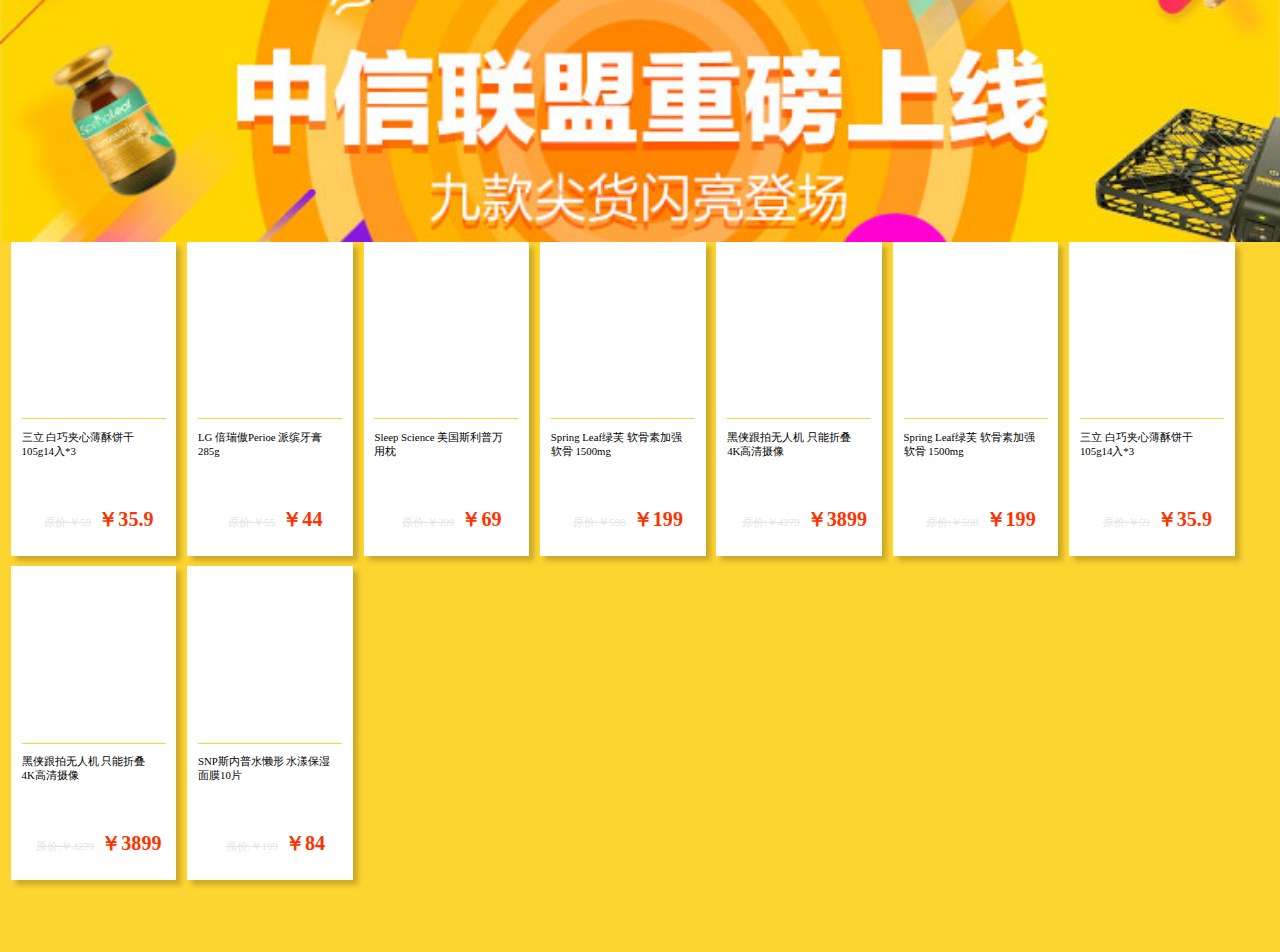
<file: 02activity-example/02/index.html>
<!DOCTYPE html>
<html lang="en">
<head>
	<meta charset="utf-8">
	<title></title>
	<meta http-equiv="Content-Type" content="text/html; charset=utf-8">
	<meta http-equiv="X-UA-Compatible" content="IE=Edge,chrome=1"/>
	<link rel="stylesheet" type="text/css" href="css/reset.css">
	<link rel="stylesheet" type="text/css" href="css/index.css">
</head>
<body>
		<!-- 头部header开始 -->
		<header class="banner"></header>
		<!-- 头部header结束 -->
		<!-- 中间产品列表开始 -->
		<div class="wrap">
		      <section>
		      	    <ul class="ul-list">
			 		  <li>
			 		  	   <div><a href="javascript:;"><img src="img/03.png"></a></div>
			 		  	   <div><p class="yellow-line"></p></div>
			 		  	   <div><p>三立 白巧夹心薄酥饼干105g14入*3</p></div>
			 		  	   <div><span class="original-price">原价:￥59</span><span class="price">￥35.9</span></div>
			 		  </li>
			 		  <li>
			 		  	  <div><a href="javascript:;"><img src="img/04.png"></a></div>
			 		  	   <div><p class="yellow-line"></p></div>
			 		  	   <div><p>LG 倍瑞傲Perioe 派缤牙膏 285g</p></div>
			 		  	   <div><span class="original-price">原价:￥55</span><span class="price">￥44</span></div>
			 		  </li>
			 		  <li>
			 		  	 <div><a href="javascript:;"><img src="img/05.png"></a></div>
			 		  	   <div><p class="yellow-line"></p></div>
			 		  	   <div><p>Sleep Science 美国斯利普万用枕</p></div>
			 		  	   <div><span class="original-price">原价:￥399</span><span class="price">￥69</span></div>
			 		  </li>
			 		  <li>
			 		  	 <div><a href="javascript:;"><img src="img/06.png"></a></div>
			 		  	   <div><p class="yellow-line"></p></div>
			 		  	   <div><p>Spring Leaf绿芙 软骨素加强软骨 1500mg</p></div>
			 		  	   <div><span class="original-price">原价:￥598</span><span class="price">￥199</span></div>
			 		  </li>
			 		  <li>
			 		  	 <div><a href="javascript:;"><img src="img/07.png"></a></div>
			 		  	   <div><p class="yellow-line"></p></div>
			 		  	   <div><p>黑侠跟拍无人机 只能折叠 4K高清摄像</p></div>
			 		  	   <div><span class="original-price">原价:￥4279</span><span class="price">￥3899</span></div>
			 		  </li>
			 		  <li>
			 		  	 <div><a href="javascript:;"><img src="img/08.png"></a></div>
			 		  	   <div><p class="yellow-line"></p></div>
			 		  	   <div><p>Spring Leaf绿芙 软骨素加强软骨 1500mg</p></div>
			 		  	   <div><span class="original-price">原价:￥598</span><span class="price">￥199</span></div>
			 		  </li>
			 		  <li>
			 		  	 <div><a href="javascript:;"><img src="img/09.png"></a></div>
			 		  	   <div><p class="yellow-line"></p></div>
			 		  	   <div><p>三立 白巧夹心薄酥饼干105g14入*3</p></div>
			 		  	   <div><span class="original-price">原价:￥59</span><span class="price">￥35.9</span></div>
			 		  </li>
			 		  <li>
			 		  	 <div><a href="javascript:;"><img src="img/10.png"></a></div>
			 		  	   <div><p class="yellow-line"></p></div>
			 		  	   <div><p>黑侠跟拍无人机 只能折叠 4K高清摄像</p></div> 
			 		  	   <div><span class="original-price">原价:￥4279</span><span class="price">￥3899</span></div>
			 		  </li>
			 		  <li>
			 		  	 <div><a href="javascript:;"><img src="img/11.png"></a></div>
			 		  	   <div><p class="yellow-line"></p></div>
			 		  	   <div><p>SNP斯内普水懒形 水漾保湿面膜10片</p></div>
			 		  	   <div><span class="original-price">原价:￥199</span><span class="price">￥84</span></div>
			 		  </li>
			 	    </ul>
		      </section>
			 	
		</div>
		<!-- 中间产品列表结束 -->
		<script type="text/javascript" src="js/jquery.js"></script>
		<script type="text/javascript" src="js/hotcss.js"></script>
</body>
</html>
</file>
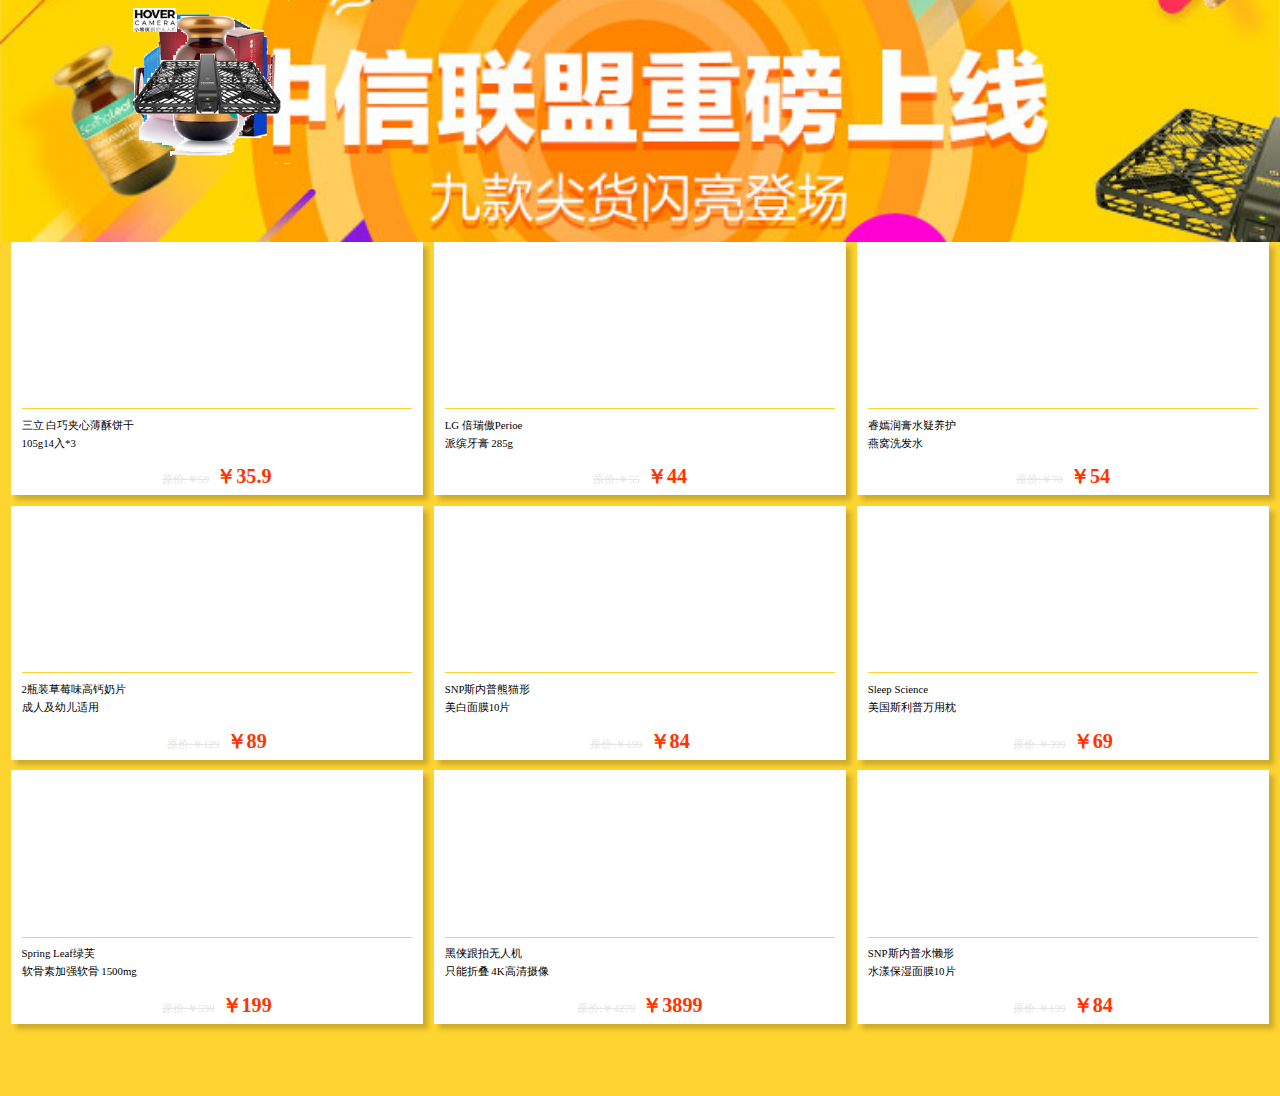
<file: 02activity-example/00/中信联盟重磅上线/index.html>
<!DOCTYPE html>
<html lang="en">
<head>
	<meta charset="utf-8">
	<title></title>
	<link rel="stylesheet" type="text/css" href="css/reset.css">
	<link rel="stylesheet" type="text/css" href="css/index.css">
</head>
<body>
		<!-- 头部header开始 -->
		<header class="banner"></header>
		<!-- 头部header结束 -->
		<!-- 中间产品列表开始 -->
		<div class="wrap">
			 	<ul class="ul-list">
			 		  <li>
			 		  	   <div><a href="javascript:;"><img src="img/03.png"></a></div>
			 		  	   <div><p class="yellow-line"></p></div>
			 		  	   <div><p>三立 白巧夹心薄酥饼干</p></div>
			 		  	   <div><p>105g14入*3</p></div>
			 		  	   <div><span class="original-price">原价:￥59</span><span class="price">￥35.9</span></div>
			 		  </li>
			 		  <li>
			 		  	  <div><a href="javascript:;"><img src="img/04.png"></a></div>
			 		  	   <div><p class="yellow-line"></p></div>
			 		  	   <div><p>LG 倍瑞傲Perioe</p></div>
			 		  	   <div><p>派缤牙膏 285g</p></div>
			 		  	   <div><span class="original-price">原价:￥55</span><span class="price">￥44</span></div>
			 		  </li>
			 		  <li>
			 		  	 <div><a href="javascript:;"><img src="img/05.png"></a></div>
			 		  	   <div><p class="yellow-line"></p></div>
			 		  	   <div><p>睿嫣润膏水疑养护</p></div>
			 		  	   <div><p>燕窝洗发水</p></div>
			 		  	   <div><span class="original-price">原价:￥70</span><span class="price">￥54</span></div>
			 		  </li>
			 	</ul>
			 	<ul class="ul-list">
			 		  <li>
			 		  	   <div><a href="javascript:;"><img src="img/06.png"></a></div>
			 		  	   <div><p class="yellow-line"></p></div>
			 		  	   <div><p>2瓶装草莓味高钙奶片</p></div>
			 		  	   <div><p>成人及幼儿适用</p></div>
			 		  	   <div><span class="original-price">原价:￥129</span><span class="price">￥89</span></div>
			 		  </li>
			 		  <li>
			 		  	  <div><a href="javascript:;"><img src="img/07.png"></a></div>
			 		  	   <div><p class="yellow-line"></p></div>
			 		  	   <div><p>SNP斯内普熊猫形</p></div>
			 		  	   <div><p>美白面膜10片</p></div>
			 		  	   <div><span class="original-price">原价:￥199</span><span class="price">￥84</span></div>
			 		  </li>
			 		  <li>
			 		  	  <div><a href="javascript:;"><img src="img/08.png"></a></div>
			 		  	   <div><p class="yellow-line"></p></div>
			 		  	   <div><p>Sleep Science</p></div>
			 		  	   <div><p>美国斯利普万用枕</p></div>
			 		  	   <div><span class="original-price">原价:￥399</span><span class="price">￥69</span></div>
			 		  </li>
			 	</ul>
			 	<ul class="ul-list">
			 		  <li>
			 		  	  <div><a href="javascript:;"><img src="img/09.png"></a></div>
			 		  	   <div><p class="yellow-line"></p></div>
			 		  	   <div><p>Spring Leaf绿芙</p></div>
			 		  	   <div><p>软骨素加强软骨 1500mg</p></div>
			 		  	   <div><span class="original-price">原价:￥598</span><span class="price">￥199</span></div>
			 		  </li>
			 		  <li>
			 		  	   <div><a href="javascript:;"><img src="img/10.png"></a></div>
			 		  	   <div><p class="yellow-line"></p></div>
			 		  	   <div><p>黑侠跟拍无人机</p></div>
			 		  	   <div><p>只能折叠 4K高清摄像</p></div>
			 		  	   <div><span class="original-price">原价:￥4279</span><span class="price">￥3899</span></div>
			 		  </li>
			 		  <li>
			 		  	  <div><a href="javascript:;"><img src="img/11.png"></a></div>
			 		  	   <div><p class="yellow-line"></p></div>
			 		  	   <div><p>SNP斯内普水懒形</p></div>
			 		  	   <div><p>水漾保湿面膜10片</p></div>
			 		  	   <div><span class="original-price">原价:￥199</span><span class="price">￥84</span></div>
			 		  </li>
			 	</ul>
		</div>
		<!-- 中间产品列表结束 -->

		<script type="text/javascript" src="js/Mobile_adaptation.js"></script>
</body>
</html>
</file>
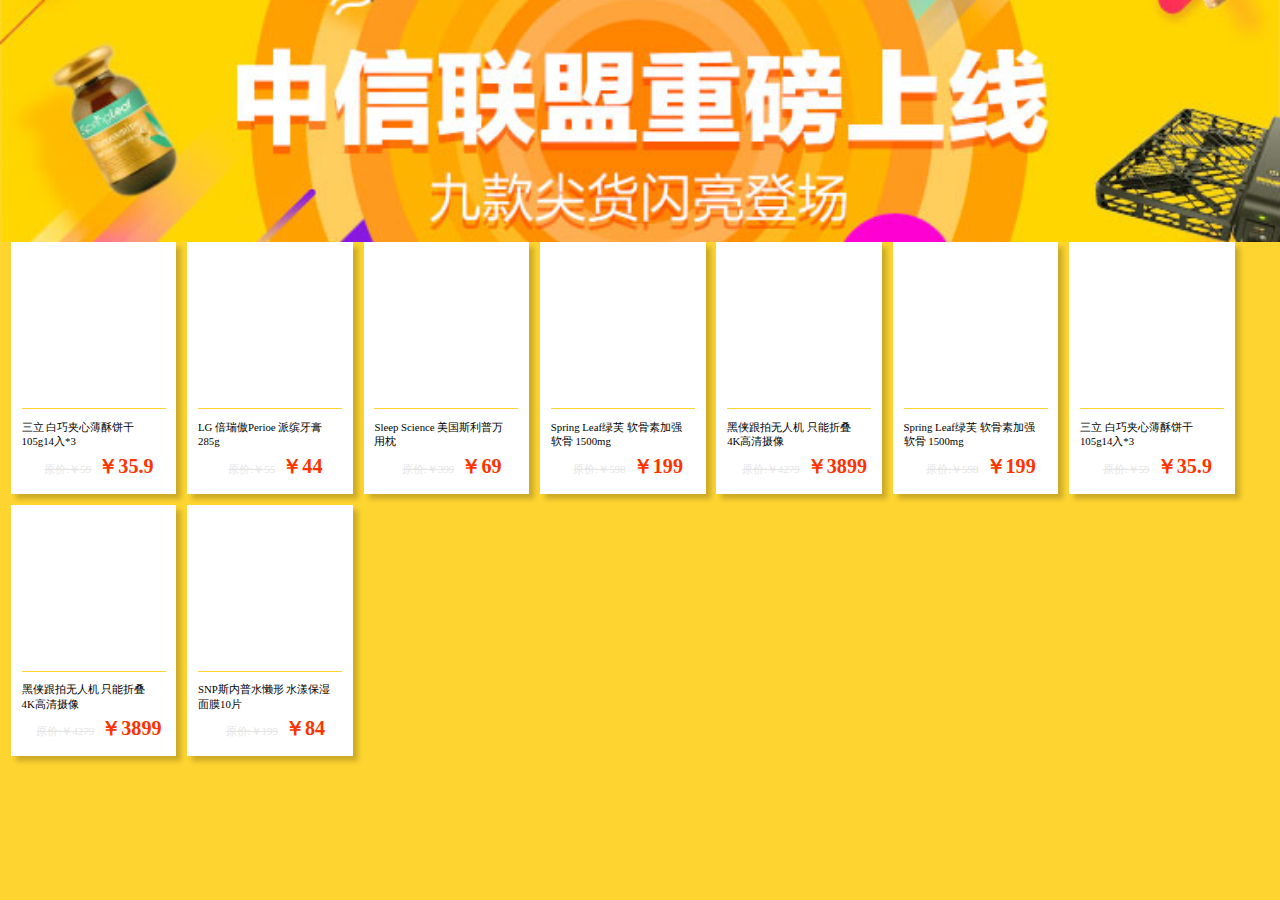
<file: 02activity-example/01/中信联盟重磅上线/index.html>
<!DOCTYPE html>
<html lang="en">
<head>
	<meta charset="utf-8">
	<title></title>
	<meta http-equiv="Content-Type" content="text/html; charset=utf-8">
	<meta http-equiv="X-UA-Compatible" content="IE=Edge,chrome=1"/>
	<link rel="stylesheet" type="text/css" href="css/reset.css">
	<link rel="stylesheet" type="text/css" href="css/index.css">
</head>
<body>
		<!-- 头部header开始 -->
		<header class="banner"></header>
		<!-- 头部header结束 -->
		<!-- 中间产品列表开始 -->
		<div class="wrap">
			 	<ul class="ul-list">
			 		  <li>
			 		  	   <div><a href="javascript:;"><img src="img/03.png"></a></div>
			 		  	   <div><p class="yellow-line"></p></div>
			 		  	   <div><p>三立 白巧夹心薄酥饼干105g14入*3</p></div>
			 		  	   <div><span class="original-price">原价:￥59</span><span class="price">￥35.9</span></div>
			 		  </li>
			 		  <li>
			 		  	  <div><a href="javascript:;"><img src="img/04.png"></a></div>
			 		  	   <div><p class="yellow-line"></p></div>
			 		  	   <div><p>LG 倍瑞傲Perioe 派缤牙膏 285g</p></div>
			 		  	   <div><span class="original-price">原价:￥55</span><span class="price">￥44</span></div>
			 		  </li>
			 		  <li>
			 		  	 <div><a href="javascript:;"><img src="img/05.png"></a></div>
			 		  	   <div><p class="yellow-line"></p></div>
			 		  	   <div><p>Sleep Science 美国斯利普万用枕</p></div>
			 		  	   <div><span class="original-price">原价:￥399</span><span class="price">￥69</span></div>
			 		  </li>
			 		  <li>
			 		  	 <div><a href="javascript:;"><img src="img/06.png"></a></div>
			 		  	   <div><p class="yellow-line"></p></div>
			 		  	   <div><p>Spring Leaf绿芙 软骨素加强软骨 1500mg</p></div>
			 		  	   <div><span class="original-price">原价:￥598</span><span class="price">￥199</span></div>
			 		  </li>
			 		  <li>
			 		  	 <div><a href="javascript:;"><img src="img/07.png"></a></div>
			 		  	   <div><p class="yellow-line"></p></div>
			 		  	   <div><p>黑侠跟拍无人机 只能折叠 4K高清摄像</p></div>
			 		  	   <div><span class="original-price">原价:￥4279</span><span class="price">￥3899</span></div>
			 		  </li>
			 		  <li>
			 		  	 <div><a href="javascript:;"><img src="img/08.png"></a></div>
			 		  	   <div><p class="yellow-line"></p></div>
			 		  	   <div><p>Spring Leaf绿芙 软骨素加强软骨 1500mg</p></div>
			 		  	   <div><span class="original-price">原价:￥598</span><span class="price">￥199</span></div>
			 		  </li>
			 		  <li>
			 		  	 <div><a href="javascript:;"><img src="img/09.png"></a></div>
			 		  	   <div><p class="yellow-line"></p></div>
			 		  	   <div><p>三立 白巧夹心薄酥饼干105g14入*3</p></div>
			 		  	   <div><span class="original-price">原价:￥59</span><span class="price">￥35.9</span></div>
			 		  </li>
			 		  <li>
			 		  	 <div><a href="javascript:;"><img src="img/10.png"></a></div>
			 		  	   <div><p class="yellow-line"></p></div>
			 		  	   <div><p>黑侠跟拍无人机 只能折叠 4K高清摄像</p></div> 
			 		  	   <div><span class="original-price">原价:￥4279</span><span class="price">￥3899</span></div>
			 		  </li>
			 		  <li>
			 		  	 <div><a href="javascript:;"><img src="img/11.png"></a></div>
			 		  	   <div><p class="yellow-line"></p></div>
			 		  	   <div><p>SNP斯内普水懒形 水漾保湿面膜10片</p></div>
			 		  	   <div><span class="original-price">原价:￥199</span><span class="price">￥84</span></div>
			 		  </li>
			 	</ul>
		</div>
		<!-- 中间产品列表结束 -->

		<script type="text/javascript" src="js/Mobile_adaptation.js"></script>
</body>
</html>
</file>
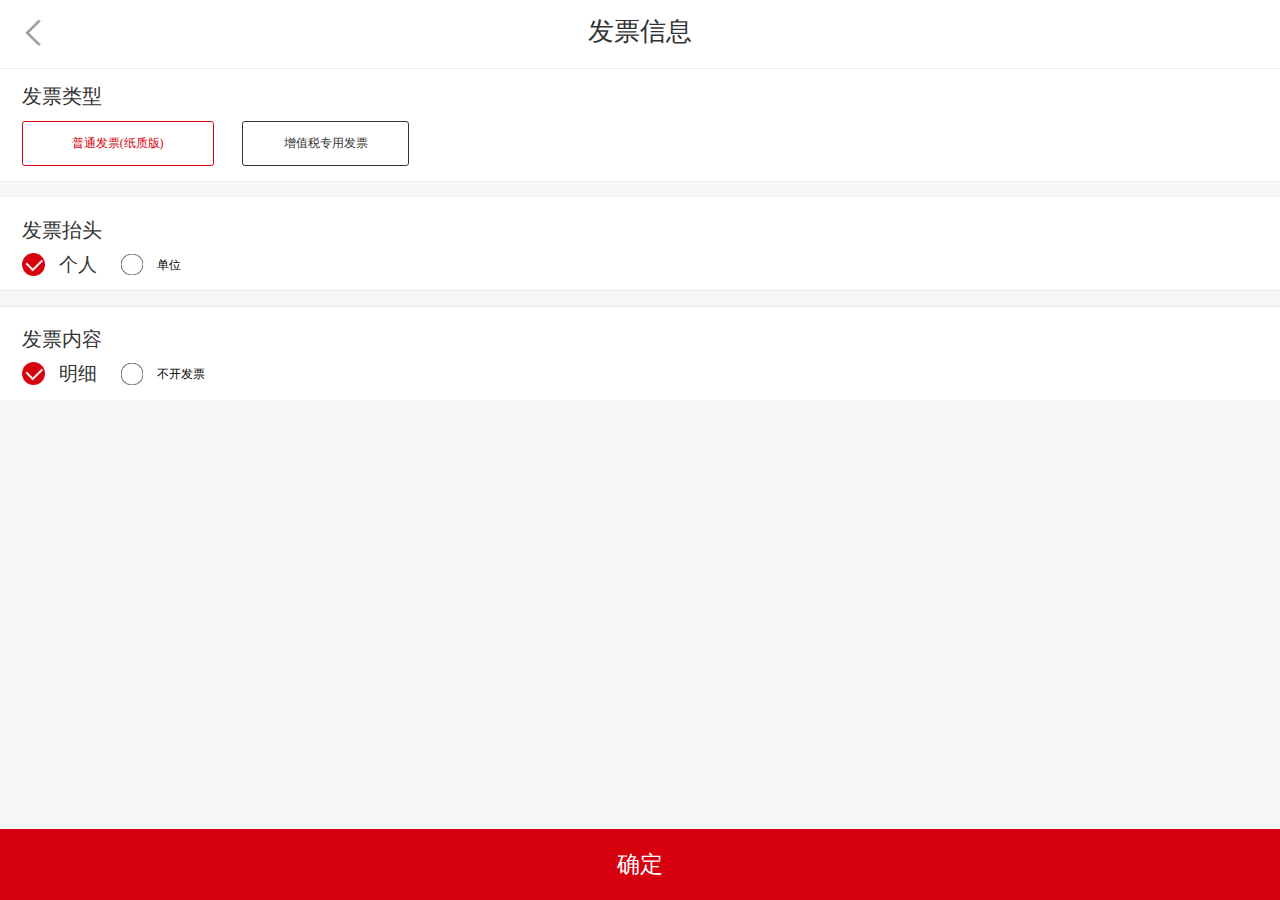
<file: 01open-voinice/app端开发票/app-voiceMessage.html>
<!DOCTYPE html>
<html lang="en">
<head>
	<meta charset="utf-8">
	<title></title>
	<meta http-equiv="Content-Type" content="text/html; charset=utf-8">
	<meta http-equiv="X-UA-Compatible" content="IE=Edge,chrome=1"/>
	<!-- 内容样式 -->
	<link rel="stylesheet" type="text/css" href="css/app-invoice-information.css">
	<!-- 重置样式 -->
	<link rel="stylesheet" type="text/css" href="css/reset.css">
</head>
<body>
		<!-- 头部信息开始 -->
		<header>
			   <div><a href="javascript:;" class="go-back"></a><span>发票信息</span></div>
			   <div class="border"></div>
		</header>
		<!-- 头部信息结束 -->
		<!-- 发票类型开始 -->
		<div class="invoice-select">
			 <p class="voice-type-p"><span class="fontF-28-color">发票类型</span></p>
			 <p id="select-tab" class="voice-left"><span class="common-invoice-page common-invoice-active w264" id="common-invoice-page">普通发票(纸质版)</span><span class="vat-Invoice w228 vat-active">增值税专用发票</span></p>
			 <div class="tips" id="tips">
			 	<p>*温馨提示：开增值税发票前建议您跟商户先沟通，以防产生纠纷。我公司依法开具发票，如您购买的商品按税法规定属于不得从增值税销项税额中抵扣的项目（例如集体福利或个人消费等），请您选择普通发票。</p>
			 </div>
			 <!-- 1像素边框 -->
			 <div class="border"></div>
		</div>
		<!-- 发票类型结束 -->
		<!-- 普通发票表单选项开始 -->
		<div class="invoice-taitou" id="invoice-taitou">
			<div class="border-before"></div>
			<p class="invoice-taitou-p"><span class="fontF-28-color">发票抬头</span></p>
			<form action="" id="common-form" class="common-form">
				<p class="ico" id="ico-com"><i class="person-ico first-icon icon-active"></i><span class="person fontF-26-color">个人</span><i class="unit-ico second-icon"></i><span class="unit inBlock-middle">单位</span></p>
				<div class="unit-input-con" id="unit-input-con">
				     <p><input type="text" class="txt unit-name-txt" placeholder="请输入单位名称"  name=""></p> 
					 <p><input type="text" class="txt taxpayer-Number-txt" placeholder="请输入15或18位纳税人识别号" name=""></p> 
				</div>
				<div class="border"></div>
				<!-- 发票内容开始 -->
				<div class="invoice-content">
					<div class="border-before"></div>
					<p class="invoice-content-p"><span class="fontF-28-color">发票内容</span></p>
					<p class="ico" id="ico-voicon"><i class="detail-ico first-icon icon-active"></i><span class="detail fontF-26-color">明细</span><i class="no-open-voico-ico second-icon"></i><span class="no-open-voice inBlock-middle">不开发票</span></p>
				</div>
				<!-- 发票内容结束 -->
				<p class="common-sure-p"><input type="submit" class="sure-btn" value="确定" name=""></p>
			</form>
			

		</div>
		<!-- 普通发票表单选项结束 -->
		<!-- 增值税专用发票开始 -->
		<div class="vat-special-invoice" id="vat-special-invoice">
			 <div class="border-before"></div>
			 <form action="" method="">
			       <div class="form-box">
			       	     <p class="flex-left"><span class="unit-name ml-80">单位名称：</span></p>
			       	     <p class="flex-right"><input class="txt" type="text" name="" placeholder="请输入单位名称"></p>
			       </div>
			       <div class="form-box">
			       	     <p class="flex-left"><span class="Tax-ident-Number ml-80">纳税人识别号：</span></p>
			       	     <p class="flex-right"><input class="txt" type="text" name="" placeholder="请输入15或18位纳税人识别号"></p>
			       </div>
			       <div class="form-box">
			       	     <p class="flex-left"><span class="register-address ml-80">注册地址：</span></p>
			       	     <p class="flex-right"><input class="txt" type="text" name="" placeholder="请输入注册地址"></p>
			       </div>
			       <div class="form-box">
			       	     <p class="flex-left"><span class="register-Num ml-80">注册电话：</span></p>
			       	     <p class="flex-right"><input class="txt" type="text" name="" placeholder="请输入注册地址"></p>
			       </div>
			       <div class="form-box">
			       	     <p class="flex-left"><span class="register-Num ml-80">开户银行：</span></p>
			       	     <p class="flex-right"><input class="txt" type="text" name="" placeholder="请输入开户银行"></p>
			       </div>
			       <div class="form-box">
			       	     <p class="flex-left"><span class="Bank-account-number ml-55">开户行账号：</span></p>
			       	     <p class="flex-right"><input class="txt" type="text" name="" placeholder="请输入开户账号"></p>
			     		
			       </div>
			       <div class="border"></div>
			      
			 </form>
			 <div class="vat-special-content" id="vat-special-content">
						    <div class="border-before"></div>
						    <p class="invoice-content-p"><span class="fontF-28-color">发票内容</span></p>
						    <p class="ico" id="vat-spec-icon"><i class="detail-ico first-icon"></i><span class="detail fontF-26-color">明细</span><i class="no-open-voico-ico second-icon"></i><span class="no-open-voice inBlock-middle">不开发票</span></p>
		     </div>
			 <div class="vat-sure-btn"><input type="button" class="sureBtn" value="确定" name=""></div>
			
		</div>
		<!-- 增值税专用发票结束 -->
		<!-- 引入外部js -->
		<script type="text/javascript" src="js/Mobile_adaptation.js"></script>
		<script type="text/javascript" src="js/app-invoice-information.js"></script>
		<script type="text/javascript" src="js/zepto.min.js"></script>
		

</body>
</html>
</file>
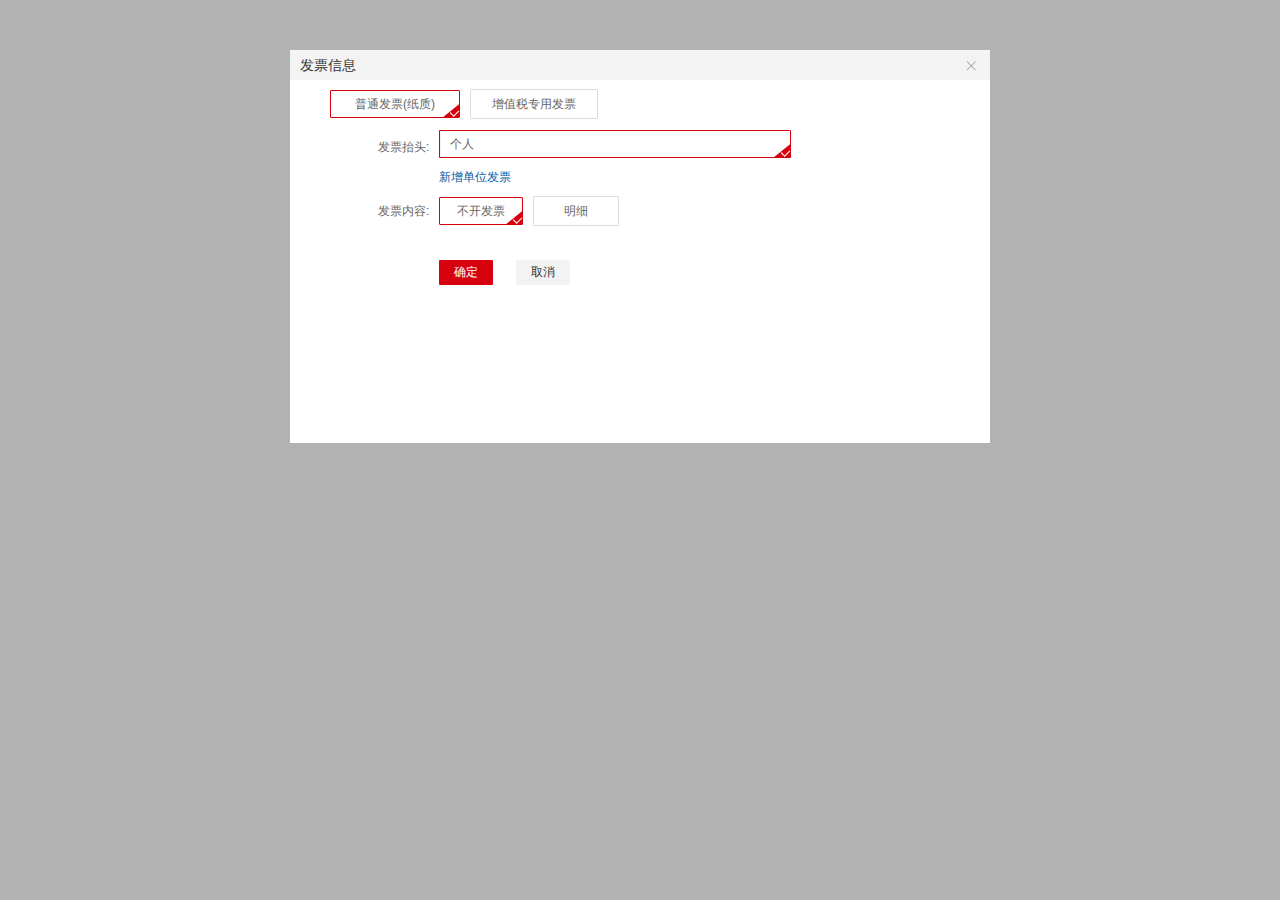
<file: 01open-voinice/pc端开发票/pc-invoiceMessage.html>
<!DOCTYPE html>
<html lang="en">
<head>
	<meta charset="utf-8">
	<title></title>
	<link rel="stylesheet" type="text/css" href="css/pc-invoiceMessage.css">
	<!-- 重置样式 -->
	<link rel="stylesheet" type="text/css" href="css/reset.css">
</head>
<body>
	    <div class="mask"></div>
		<div class="pop-window">
				<!-- 头部信息开始 -->
				<header>
					    <span>发票信息</span>
					    <i class="close"></i>
				</header>
				<!-- 头部信息结束 -->
				<!-- 普通发票(纸质)与增值税专用发票切换按钮开始 -->
				<div class="message-con">
					  <p class="invoice-select"><a href="javascript:;" class="common-invoic-page active">普通发票(纸质)</a><a href="javascript:;" class="vat-invoice border-gray-line">增值税专用发票</a></p>
					  <!-- 普通发票(纸质)部分开始 -->
					  <div class="common-voice-part">
					  	     <form id="new-unit-voice" class="new-unit-voice" action="#" method="post">
					  	     	   <span class="voice-taitou">发票抬头:</span>
					  	     	   <div class="newList-voice">
					  	     		  <p id="person-p" class="nextVoiceP"><input class="newList-txt  newList-txt-active" value="个人" readonly="readonly"></p>
					  	     		</div>
					  	     		<p><a href="javascript:;" class="add-invoice">新增单位发票</a></p>
					  	     	    <p class="tax-number-p"><span class="taxpayerInumber">纳税人识别号:</span> <input type="text" class="tax-txt" name="taxpayerInumber" placeholder="请输入15位或18位纳税人识别号">
					  	     	    <span class="taxpayNum">*请输入15或18位纳税人识别号</span>
					  	     	    </p>
					  	     </form>
					  	     <p class="common-voice-p"><span class="invoice-con">发票内容:</span><a href="javascript:;" class="no-open-voice voice-com-btn active-invoice">不开发票</a><a href="javascript:;" class="detail voice-com-btn">明细</a></p>
					  	     <p>
					  	     	 <a href="javascript:;" class="sure com-btn">确定</a>
					  	     	 <a href="javascript:;" class="cancel com-btn">取消</a>
					  	     </p>
					  </div>
					  <!-- 普通发票(纸质)部分结束 -->
					  <!-- 点击增值税专用发票按钮开始 -->
					  <div class="special-Vat-Invoice-part">
					  	    <p class="reminder">*温馨提示：开增值税发票前建议您跟商户先沟通，以防产生纠纷。我公司依法开具发票，如您购买的商品按税法规定属于不得从增值税销项税额中抵扣的项目（例如集体福利或个人消费等），请您选择普通发票。</p>
					  	    <form action="" method="" id="special-Vat-form">
					  	    	  <p><span class="mL-81">单位名称:</span><input type="text" class="txt txtUnit" name="companyName" autocomplete="off" placeholder="请输入单位名称">
					  	    	  <span class="error-unit-name">*请输入单位名称</span>
					  	    	  </p>
					  	    	  <p><span class="ml-53">纳税人识别号:</span><input type="text" class="txt txtIndent" name="taxIdentNumber" placeholder="请输入15或18位纳税人识别号" autocomplete="off" maxlength="18">
					  	    	  <span class="error-taxindent-number">*请输入15或18位纳税人识别号</span>
					  	    	  </p>
					  	    	  <p><span class="mL-81">注册地址:</span><input type="text" class="txt txtAddress" name="registerAddress" autocomplete="off" placeholder="请输入注册地址">
					  	    	  <span class="error-register-address">*请输入注册地址</span>
					  	    	  </p>
					  	    	  <p><span class="mL-81">注册电话:</span><input type="text" class="txt txtNumber" name="regNumber" autocomplete="off" placeholder="请输入注册电话">
					  	    	  	<span class="error-register-num">*请输入注册电话</span>
					  	    	  </p>
					  	    	  <p><span class="mL-81">开户银行:</span><input type="text" class="txt txtBack" name="bank" autocomplete="off" placeholder="请输入开户银行">
					  	    	  <span class="error-open-back">*请输入开户银行</span>
					  	    	  </p>
					  	    	  <p><span class="ml-65">开户行账号:</span><input type="text" class="txt  txtAccount" name="creditcard" autocomplete="off" placeholder="请输入开户行账号">
					  	    	  <span class="error-back-account">*请输入开户行账号</span>
					  	    	  </p>
					  	    	  <p class="voice-con"><span class="voice-content">发票内容:</span><a href="javascript:;" class="no-open-voice  voice-con-active">不开发票</a><a href="javascript:;" class="detail">明细</a></p>
					  	    	  <p><input type="button" class="sure specical-form-btn-com" value="确定" name="" autocomplete="off"><input type="button" class="cancel specical-form-btn-com" value="取消" name="" autocomplete="off"></p>
					  	    </form>
					  </div>
					  <!-- 点击增值税专用发票按钮结束 -->
				</div>
				<!-- 普通发票(纸质)与增值税专用发票切换按钮结束 -->
				
		</div>
		<script type="text/javascript" src="js/jquery.js"></script>
		<script type="text/javascript" src="js/jquery.validate.js"></script>
		<script type="text/javascript" src="js/pc-invoiceMessage.js"></script>
</body>
</html>
</file>
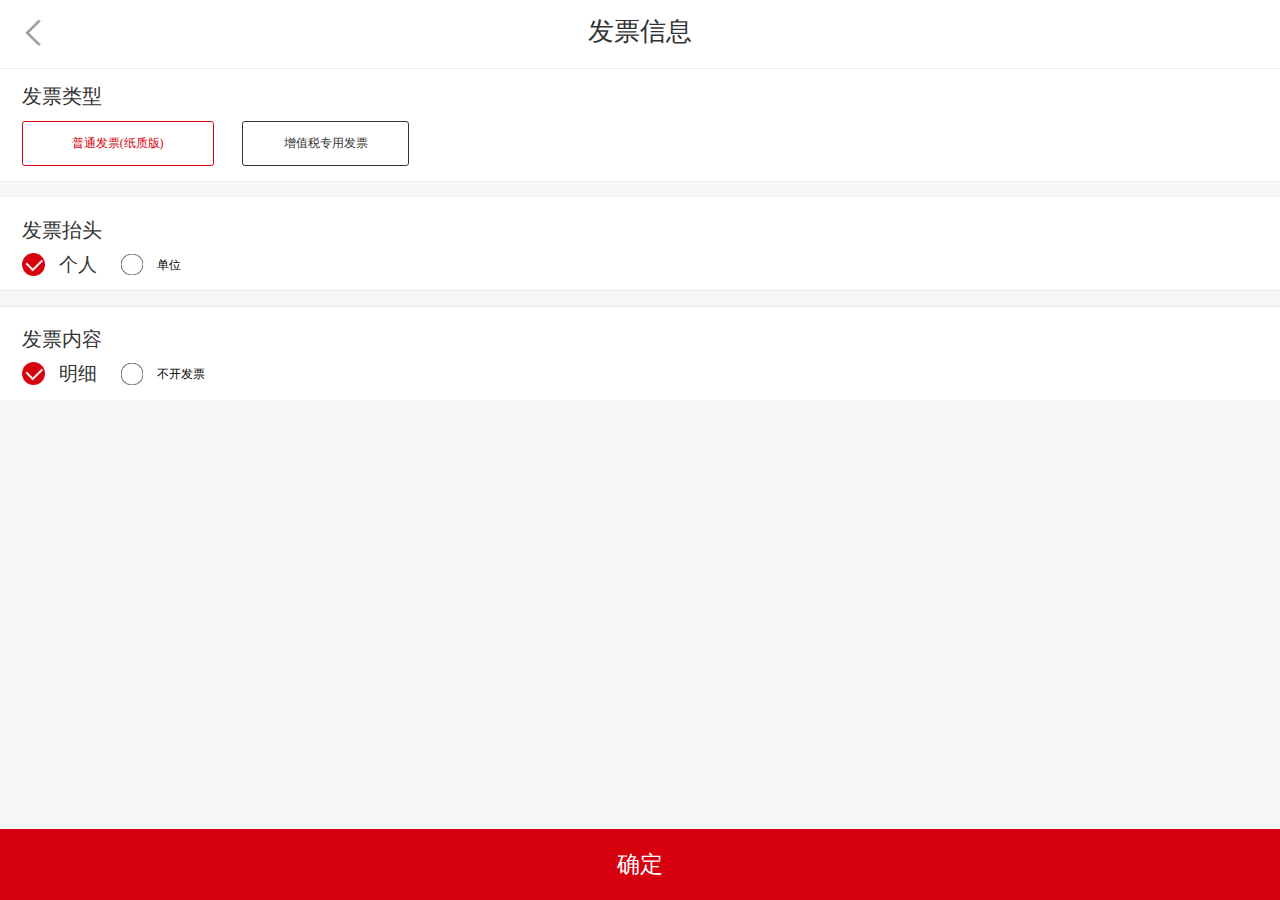
<file: 09-14开发票/app端开发票/app-voiceMessage.html>
<!DOCTYPE html>
<html lang="en">
<head>
	<meta charset="utf-8">
	<title></title>
	<meta http-equiv="Content-Type" content="text/html; charset=utf-8">
	<meta http-equiv="X-UA-Compatible" content="IE=Edge,chrome=1"/>
	<!-- 内容样式 -->
	<link rel="stylesheet" type="text/css" href="css/app-invoice-information.css">
	<!-- 重置样式 -->
	<link rel="stylesheet" type="text/css" href="css/reset.css">
</head>
<body>
		<!-- 头部信息开始 -->
		<header>
			   <div><a href="javascript:;" class="go-back"></a><span>发票信息</span></div>
			   <div class="border"></div>
		</header>
		<!-- 头部信息结束 -->
		<!-- 发票类型开始 -->
		<div class="invoice-select">
			 <p class="voice-type-p"><span class="fontF-28-color">发票类型</span></p>
			 <p id="select-tab" class="voice-left"><span class="common-invoice-page common-invoice-active w264" id="common-invoice-page">普通发票(纸质版)</span><span class="vat-Invoice w228 vat-active">增值税专用发票</span></p>
			 <div class="tips" id="tips">
			 	<p>*温馨提示：开增值税发票前建议您跟商户先沟通，以防产生纠纷。我公司依法开具发票，如您购买的商品按税法规定属于不得从增值税销项税额中抵扣的项目（例如集体福利或个人消费等），请您选择普通发票。</p>
			 </div>
			 <!-- 1像素边框 -->
			 <div class="border"></div>
		</div>
		<!-- 发票类型结束 -->
		<!-- 普通发票表单选项开始 -->
		<div class="invoice-taitou" id="invoice-taitou">
			<div class="border-before"></div>
			<p class="invoice-taitou-p"><span class="fontF-28-color">发票抬头</span></p>
			<form action="" id="common-form" class="common-form">
				<p class="ico" id="ico-com"><i class="person-ico first-icon icon-active"></i><span class="person fontF-26-color">个人</span><i class="unit-ico second-icon"></i><span class="unit inBlock-middle">单位</span></p>
				<div class="unit-input-con" id="unit-input-con">
				     <p><input type="text" class="txt unit-name-txt" placeholder="请输入单位名称"  name=""></p> 
					 <p><input type="text" class="txt taxpayer-Number-txt" placeholder="请输入15或18位纳税人识别号" name=""></p> 
				</div>
				<div class="border"></div>
				<!-- 发票内容开始 -->
				<div class="invoice-content">
					<div class="border-before"></div>
					<p class="invoice-content-p"><span class="fontF-28-color">发票内容</span></p>
					<p class="ico" id="ico-voicon"><i class="detail-ico first-icon icon-active"></i><span class="detail fontF-26-color">明细</span><i class="no-open-voico-ico second-icon"></i><span class="no-open-voice inBlock-middle">不开发票</span></p>
				</div>
				<!-- 发票内容结束 -->
				<p class="common-sure-p"><input type="button" class="sure-btn" value="确定" name=""></p>
			</form>
			

		</div>
		<!-- 普通发票表单选项结束 -->
		<!-- 增值税专用发票开始 -->
		<div class="vat-special-invoice" id="vat-special-invoice">
			 <div class="border-before"></div>
			 <form action="" method="">
			       <div class="form-box">
			       	     <p class="flex-left"><span class="unit-name ml-80">单位名称：</span></p>
			       	     <p class="flex-right"><input class="txt" type="text" name="" placeholder="请输入单位名称"></p>
			       </div>
			       <div class="form-box">
			       	     <p class="flex-left"><span class="Tax-ident-Number ml-80">纳税人识别号：</span></p>
			       	     <p class="flex-right"><input class="txt" type="text" name="" placeholder="请输入15或18位纳税人识别号"></p>
			       </div>
			       <div class="form-box">
			       	     <p class="flex-left"><span class="register-address ml-80">注册地址：</span></p>
			       	     <p class="flex-right"><input class="txt" type="text" name="" placeholder="请输入注册地址"></p>
			       </div>
			       <div class="form-box">
			       	     <p class="flex-left"><span class="register-Num ml-80">注册电话：</span></p>
			       	     <p class="flex-right"><input class="txt" type="text" name="" placeholder="请输入注册地址"></p>
			       </div>
			       <div class="form-box">
			       	     <p class="flex-left"><span class="register-Num ml-80">开户银行：</span></p>
			       	     <p class="flex-right"><input class="txt" type="text" name="" placeholder="请输入开户银行"></p>
			       </div>
			       <div class="form-box">
			       	     <p class="flex-left"><span class="Bank-account-number ml-55">开户行账号：</span></p>
			       	     <p class="flex-right"><input class="txt" type="text" name="" placeholder="请输入开户账号"></p>
			     		
			       </div>
			       <div class="border"></div>
			      
			 </form>
			 <div class="vat-special-content" id="vat-special-content">
						    <div class="border-before"></div>
						    <p class="invoice-content-p"><span class="fontF-28-color">发票内容</span></p>
						    <p class="ico" id="vat-spec-icon"><i class="detail-ico first-icon"></i><span class="detail fontF-26-color">明细</span><i class="no-open-voico-ico second-icon"></i><span class="no-open-voice inBlock-middle">不开发票</span></p>
		     </div>
			 <div class="vat-sure-btn"><input type="button" class="sureBtn" value="确定" name=""></div>
			
		</div>
		<!-- 增值税专用发票结束 -->
		<!-- 引入外部js -->
		<script type="text/javascript" src="js/Mobile_adaptation.js"></script>
		<script type="text/javascript" src="js/app-invoice-information.js"></script>
		<script type="text/javascript" src="js/zepto.min.js"></script>
		

</body>
</html>
</file>
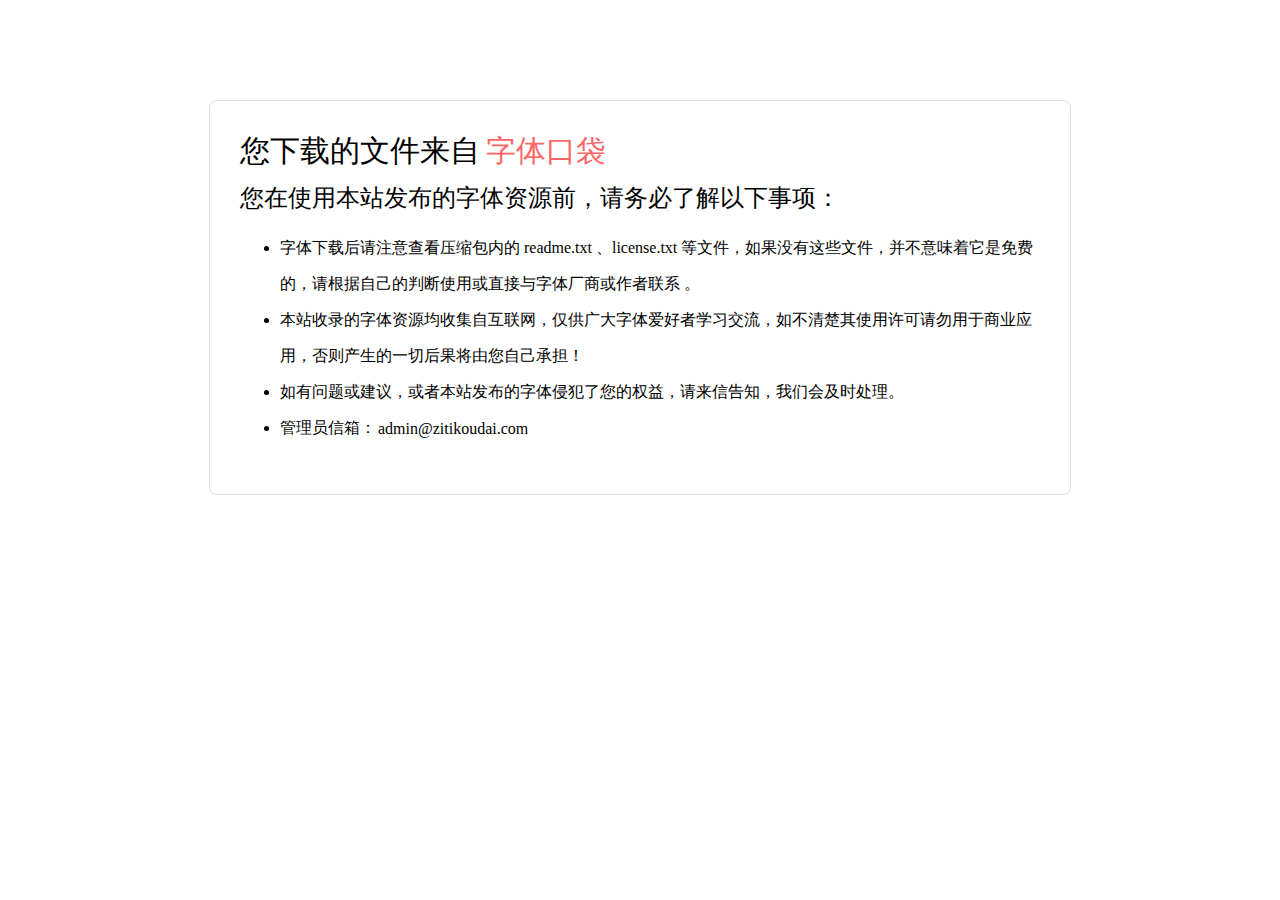
<file: 01open-voinice/app端开发票/css/说明.html>
<!doctype html>
<html>
<head>
<meta charset="utf-8">
<title>说明</title>
<style type="text/css">
body,div,li,h1,h2{margin:0;padding:0}
body{font:16px 'Microsoft Yahei';}
h1,h2{font-size:100%;font-weight:normal}
#agreement{width:800px;border:1px solid #ddd;border-radius:8px;margin:100px auto 20px;padding:30px;}
#agreement h1{font-size:30px;margin-bottom:10px}
#agreement h1 a{color:#f66;text-decoration:none;margin:0 6px}
#agreement h2{font-size:24px;margin-bottom:10px}
#agreement li{text-align:left;line-height:36px}
#agreement li input{width:280px;height:36px;border:0;font:16px/36px 'Microsoft Yahei';outline:none;vertical-align:middle}
</style>
<script type="text/javascript"></script>
</head>
<body>
<div id="agreement">
	<h1>您下载的文件来自<a href="http://www.zitikoudai.com/">字体口袋</a></h1>
	<h2>您在使用本站发布的字体资源前，请务必了解以下事项：</h2>
	<ul>
		<li>字体下载后请注意查看压缩包内的 readme.txt 、license.txt 等文件，如果没有这些文件，并不意味着它是免费的，请根据自己的判断使用或直接与字体厂商或作者联系 。</li>
		<li>本站收录的字体资源均收集自互联网，仅供广大字体爱好者学习交流，如不清楚其使用许可请勿用于商业应用，否则产生的一切后果将由您自己承担！</li>
		<li>如有问题或建议，或者本站发布的字体侵犯了您的权益，请来信告知，我们会及时处理。</li>
		<li>管理员信箱：<input type="text" value="admin@zitikoudai.com" readonly onclick="this.select();"></li>
	</ul>
</div>
</body>
</html>
</file>
<file: 02activity-example/02/css/index.css>
/*
* 中信联盟重磅上线css
*
*/
body{
	background:#fed430;
}
.banner{
	width:100%;
	height:3.36rem;
	background:url("../img/banner.jpg") no-repeat center center;
	background-size:cover;
}
.wrap{
	padding:0 0rem 0.85rem 0.15rem;
}
.wrap section{
	width:100%;
}
.ul-list{
	width:100%;
	overflow:hidden;
	margin:0 auto;
}
.ul-list::after{
	content:"";
	display:block;
	height:0;
	clear:both;
}
.ul-list li{
	margin:0 0.15rem 0.15rem 0;
	float:left;
	box-shadow:0.07rem 0.07rem 0.07rem 0 rgba(0,0,0,0.2);
	-webkit-box-sizing:border-box;
	box-sizing:border-box;
	background:#fff;
}
.ul-list li div{
	text-align:center;
}
.ul-list li div img{
	display:inline-block;
	width:2.3rem;
	height:2.28rem;
}
.ul-list li div:nth-of-type(2){
	padding:0 0.15rem 0 0.15rem;
}
.ul-list li div:nth-of-type(3){
	padding:0 0.15rem 0 0.15rem;
}
.ul-list li p.yellow-line{
	height:0.01rem;
	background:#fed430;
} 
.ul-list li div:nth-of-type(3) p{
	width:1.88rem;
	word-wrap: break-word;
	text-overflow:ellipsis;
	font-size:0.15rem;
	padding-top:0.15rem ;
	text-align:left;
	line-height:0.20rem;
}
.ul-list li div:nth-of-type(4){
	padding:0.1rem 0rem 0.25rem 0.15rem;
}
.ul-list li div:nth-of-type(4) p{
	font-size:0.15rem;
	text-align:left;
} 
.ul-list li div:nth-of-type(4) span.original-price{
	color:#e5e5e5;
	font-size:0.15rem;
	text-decoration:line-through;
	margin-right:0.1rem;
}
.ul-list li div:nth-of-type(4) span.price{
	color:#fd3400;
	font-size:0.28rem;
	font-weight:bold;
}
</file>
<file: 02activity-example/00/中信联盟重磅上线/css/index.css>
/*
* 中信联盟重磅上线css
*
*/
body{
	background:#fed430;
}
.banner{
	width:100%;
	height:3.36rem;
	background:url("../img/banner.jpg") no-repeat center center;
	background-size:cover;
}
.wrap{
	padding:0 0rem 0.85rem 0.15rem;
}
.ul-list{
	margin-bottom:0.15rem;
	display:-webkit-box;
	-webkit-box-orient:horizontal;
}
.ul-list li{
	width:2.32rem;
	height:3.52rem;
	margin-right:0.15rem;
	box-shadow:0.07rem 0.07rem 0.07rem 0 rgba(0,0,0,0.2);
	-webkit-box-sizing:border-box;
	box-sizing:border-box;
	-webkit-box-flex:1;
	box-flex:1;
	-webkit-box-pack:center;
	box-pack:center;
	background:#fff;
}
.ul-list li div{
	text-align:center;
}
.ul-list li div img{
	display:inline-block;
	height:2.28rem;
}
.ul-list li div:nth-of-type(2){
	padding:0 0.15rem 0 0.15rem;
}
.ul-list li div:nth-of-type(3){
	padding:0 0.15rem 0 0.15rem;
}
.ul-list li p.yellow-line{
	height:0.01rem;
	background:#fed430;
} 
.ul-list li div:nth-of-type(3) p{
	font-size:0.15rem;
	padding-top:0.15rem ;
	text-align:left;
}
.ul-list li div:nth-of-type(4){
	padding:0.1rem 0rem 0.25rem 0.15rem;
}
.ul-list li div:nth-of-type(4) p{
	font-size:0.15rem;
	text-align:left;
} 
.ul-list li div:nth-of-type(5) span.original-price{
	color:#e5e5e5;
	font-size:0.15rem;
	text-decoration:line-through;
	margin-right:0.1rem;
}
.ul-list li div:nth-of-type(5) span.price{
	color:#fd3400;
	font-size:0.28rem;
	font-weight:bold;
}
</file>
<file: 02activity-example/01/中信联盟重磅上线/css/index.css>
/*
* 中信联盟重磅上线css
*
*/
body{
	background:#fed430;
}
.banner{
	width:100%;
	height:3.36rem;
	background:url("../img/banner.jpg") no-repeat center center;
	background-size:cover;
}
.wrap{
	padding:0 0rem 0.85rem 0.15rem;
}
.ul-list{
	width:100%;
	overflow:hidden;
	margin:0 auto;
}
.ul-list::after{
	content:"";
	height:0;
	clear:both;
}
.ul-list li{
	margin:0 0.15rem 0.15rem 0;
	float:left;
	box-shadow:0.07rem 0.07rem 0.07rem 0 rgba(0,0,0,0.2);
	-webkit-box-sizing:border-box;
	box-sizing:border-box;
	background:#fff;
}
.ul-list li div{
	text-align:center;
}
.ul-list li div img{
	display:inline-block;
	width:2.3rem;
	height:2.28rem;
}
.ul-list li div:nth-of-type(2){
	padding:0 0.15rem 0 0.15rem;
}
.ul-list li div:nth-of-type(3){
	padding:0 0.15rem 0 0.15rem;
}
.ul-list li p.yellow-line{
	height:0.01rem;
	background:#fed430;
} 
.ul-list li div:nth-of-type(3) p{
	width:1.88rem;
	word-wrap: break-word;
	text-overflow:ellipsis;
	font-size:0.15rem;
	padding-top:0.15rem ;
	text-align:left;
	line-height:0.20rem;
}
.ul-list li div:nth-of-type(4){
	padding:0.1rem 0rem 0.25rem 0.15rem;
}
.ul-list li div:nth-of-type(4) p{
	font-size:0.15rem;
	text-align:left;
} 
.ul-list li div:nth-of-type(4) span.original-price{
	color:#e5e5e5;
	font-size:0.15rem;
	text-decoration:line-through;
	margin-right:0.1rem;
}
.ul-list li div:nth-of-type(4) span.price{
	color:#fd3400;
	font-size:0.28rem;
	font-weight:bold;
}
</file>
<file: 01open-voinice/app端开发票/css/app-invoice-information.css>
/**
* app发票信息样式
* 
* @author:wangzhenchuan;
* 
*/

@charset "utf-8";
/*引入苹方字体*/
@font-face{
	font-family:"PingFangSC-Regular";
	src:url("PingFang SC Regular.ttf");
}
/*一像素边框公共样式开始*/
body{
	background: #F6F6F6;
}
.border{
    height:1px;
    background:#DCDCDC ;
    -webkit-transform:scaleY(0.5);
    -webkit-transform-origin:0 0;
    overflow:hidden;  
}
.border::after{
    content:'';
    width:100%;
    border-bottom:1px solid #DCDCDC ;
    transform:scaleY(0.5);
}
.border-before{
	height:1px;
    background:#DCDCDC;
    -webkit-transform:scaleY(0.5);
    -webkit-transform-origin:0 0;
    overflow:hidden; 
}
.border::before{
    content:'';
    width:100%;
    border-top:1px solid #DCDCDC;
    transform:scaleY(0.5);
}
/*一像素边框公共样式结束*/
/*头部信息开始*/
header{
	height:0.88rem;
	line-height:0.88rem;
	height:0.88rem;
	line-height:0.88rem;
	background:#fff;
	text-align:center;
}
header a.go-back{
	float:left;
	width:0.368rem;
	height:0.368rem;
	margin:0.266rem -1rem 0.246rem 0.346rem;
	background:url("../img/back@2x.png") no-repeat 0 0;
	background-size:contain;
}
header span{
	font-family: "PingFangSC-Regular";
	font-size:0.36rem;
	color:#333;
}
/*头部信息结束*/
/*发票类型开始*/
.invoice-select{
	background:#fff;
	margin:0 0 0.2rem 0;
}
.invoice-select p.voice-type-p{
	padding:0.32rem 0px 0.2rem 0.3rem;
}
.fontF-28-color{
	font-family:"PingFangSC-Regular";
	font-size: 0.28rem;
	color: #333;
}
.invoice-select p:nth-of-type(2){
	padding:0.0rem 0.0rem 0.2rem 0.3rem;
}
.invoice-select p:nth-of-type(2) span.common-invoice-page{
	display:inline-block;
	width:2.64rem;
	height:0.6rem;
	text-align:center;
	line-height:0.6rem;
	border:0.01rem solid #333;
	border-radius: 0.04rem;
	margin:0 0.4rem 0 0;
}
.w264{
	display:inline-block;
	width:2.64rem;
	height:0.6rem;
	text-align:center;
	line-height:0.6rem;
	margin:0 0.4rem 0 0;
	border:0.01rem solid #333;
	/*color:#D7000F;*/
}
.w228{
	display:inline-block;
	width:2.28rem;
	height:0.6rem;
	text-align:center;
	line-height:0.6rem;
	border:0.01rem solid #333;
	border-radius:0.04rem;
}
.vat-active{
	display:inline-block;
	width:2.28rem;
	height:0.6rem;
	text-align:center;
	line-height:0.6rem;
	border:0.01rem solid #D7000F;
	color:#D7000F;
}
.invoice-select p.voice-left span.common-invoice-active{
	display:inline-block;
	border:0.01rem solid #D7000F;
	border-radius:0.04rem;
	color:#D7000F;	
}
.invoice-select p.voice-left span.vat-Invoice{
	display:inline-block;
	width:2.28rem;
	height:0.6rem;
	text-align:center;
	line-height:0.6rem;
	border:0.01rem solid #333;
	border-radius:0.04rem;
	color:#333;

}
.vat-active{
	display:inline-block;
	text-align:center;
	line-height:0.6rem;
	border-radius: 0.04rem;
	margin:0 0.4rem 0 0;
	border:0.01rem solid #D7000F;
	/*color:#D7000F;*/
}
/*发票类型结束*/
.invoice-taitou{
	background:#fff;
	display:block;
	margin:0 0 0.2rem 0;
}
.invoice-taitou p.invoice-taitou-p{
	padding:0.32rem 0px 0.18rem 0.3rem;
}
.invoice-taitou  .common-form{
	background:#F6F6F6;
}
.invoice-taitou  .common-form p.ico{
	background:#fff;
	padding:0 0 0.2rem 0.3rem;
}
.icon-active{
	display:inline-block;
	width:0.32rem;
	height:0.32rem;
	background:url(../img/xuanzhong@2x.png) no-repeat 0 0;
	background-size:100%;
	margin-right:0.2rem;
	vertical-align:middle;
}
.fontF-26-color{
	display:inline-block;
	vertical-align:middle;
	font-size:0.26rem;
	font-family:"PingFangSC-Regular";
	color:#333;
	margin-right:0.34rem;
}
.second-icon{
	display:inline-block;
	width:0.3rem;
	height:0.3rem;
	background:url(../img/weixuanzhong.png) no-repeat 0 0;
	background-size:100%;
	vertical-align:middle;
	margin-right:0.2rem;
}
.inBlock-middle{
	display:inline-block;
	vertical-align:middle;
}
.invoice-taitou  .common-form .unit-input-con{
	background:#fff;
	display:none;
	padding:0.0rem 0.3rem 0.3rem 0.3rem;
}
.invoice-taitou  .common-form .unit-input-con input.txt{
	width:100%;
	height:0.8rem;
	background: #F6F6F6;
	border-radius:2px;
	text-indent:0.2rem;
	font-family:"PingFangSC-Regular";
	font-size: 0.28rem;
	color: #999;
}
.invoice-taitou  .common-form .unit-input-con input.unit-name-txt{
	margin-bottom:0.2rem;
}
/*发票内容开始*/
.invoice-content{
	background:#F6F6F6;
	padding:0.2rem 0.0rem 0.3rem 0rem;
}
.invoice-content p.invoice-content-p{
	background:#fff;
	padding:0.31rem 0 0.18rem 0.3rem;
}
i.detail-ico{
	display:inline-block;
	width:0.32rem;
	height:0.32rem;
	background:url(../img/xuanzhong@2x.png) no-repeat 0 0;
	background-size:100%;
	margin-right:0.2rem;
	vertical-align:middle;
} 
.invoice-content{
	margin-bottom:4.06rem;
}
.invoice-content p.ico span.no-open-voice{
	display:inline-block;
	vertical-align:middle;
}
/*发票内容结束*/
/*确定按钮开始*/
.common-sure-p input.sure-btn{
	font-size:0.32rem;
	color:#fff;
	width:100%;
	height:0.98rem;
	background:#D7000F;
	position:fixed;  /*固定定位*/
	left:0;
	bottom:0;
}
/*确定按钮结束*/
/*增值税专用发票下温馨提示开始*/
.tips{
	display:none;
	padding:0 0.3rem 0.2rem 0.3rem;
}
.tips p{
	background: rgba(250,148,81,0.20);
	font-family:"PingFangSC-Regular";
	font-size:0.2rem;
	color:#FA9451;
	line-height:0.3rem;
	padding:0.2rem;
}
/*增值税专用发票下温馨提示结束*/
/*增值税专用发票内容开始*/
.vat-special-invoice{
	display:none;
}
.vat-special-invoice form{
	background:#fff;
	padding-top:0.22rem;

}
.vat-special-invoice .form-box{
	display:-webkit-box;
	-webkit-box-orient:horizontal;
	margin-right:0.3rem;
}
.vat-special-invoice .form-box p.flex-left{
	width:2.252rem;
	height:0.8rem;
	line-height:0.8rem;
	padding-bottom:0.2rem;
}
.vat-special-invoice .form-box p.flex-left span.ml-80{
	margin-left:0.80rem;
	font-family:"PingFangSC-Regular";
	font-size:0.26rem;
	color:#151515;
}
.vat-special-invoice .form-box p.flex-left span.ml-55{
	margin-left:0.55rem;
	font-family:"PingFangSC-Regular";
	font-size:0.26rem;
	color:#151515;
}
.vat-special-invoice .form-box p.flex-left span::before{
	content:"*";
	color:#D7000F;
}
.vat-special-invoice .form-box p.flex-left span.Tax-ident-Number{
	margin-left:0.3rem;
	font-family:"PingFangSC-Regular";
	font-size:0.26rem;
	color:#151515;
}
.vat-special-invoice .form-box p.flex-right{
	-webkit-box-flex:1;
	box-flex:1;
}
.vat-special-invoice .form-box p.flex-right input.txt{
	width:100%;
	height:0.8rem;
	background: #F6F6F6;
	border-radius:0.04rem;
	text-indent:0.2rem;
	font-size:0.28rem;
	color:#999;
	font-family:"PingFangSC-Regular";
}
.vat-special-invoice .vat-special-content{
	margin-top:0.2rem;
	margin-bottom:2.96rem;
}
.vat-special-invoice .vat-special-content .invoice-content-p{
	background:#fff;
	padding:0.31rem 0 0.18rem 0.3rem;
}
.vat-special-invoice .vat-special-content p.ico{
	background:#fff;
	padding:0 0 0.2rem 0.3rem;
}
.vat-special-invoice .vat-sure-btn input.sureBtn{
	font-size:0.32rem;
	width:100%;
	height:0.98rem;
	background:#D7000F;
	color:#fff;
	position:fixed;
	bottom:0;
	left:0;
}
/*增值税专用发票内容结束*/
</file>
<file: 01open-voinice/pc端开发票/css/pc-invoiceMessage.css>
/*
* pc端开发票弹窗css样式
*
*
*/
@charset "utf-8";
.mask{
	position:absolute;
	z-index:1;
	width:100%;
	height:100%;
	background:rgba(0,0,0,0.30);
}
/*头部发票信息开始*/
.pop-window{
	width:700px;
	background:#fff;
	position:absolute;
	z-index:3;
	left:50%;
	top:50px;
	margin-left:-350px;

}
header{
	width:700px;
	height:30px;
	background:#F3F3F3;
	font-size:14px;
	color:#333333;
	line-height:30px;
}
header span{
	margin:0 0 0 10px;
}
header i.close{
	width:18.4px;
	height:18.4px;
	text-align:center;
	line-height:18.4px;
	display:inline-block;
	background:url("../img/guanbi.png") no-repeat 0 0;
	float:right;
	margin:11.2px 6px 0 0;
	cursor:pointer;
}
/*头部发票信息结束*/
/*普通发票(纸质)与增值税专用发票切换按钮开始*/
.message-con p.invoice-select a{
	text-align:center;
	line-height:28px;
	font-size:12px;
	color:#666;
	display:inline-block;
    border-radius: 1px;
}
.message-con p.invoice-select .active{
	background:url("../img/kuang.png")no-repeat center top;
	background-size:100%;
}
.message-con p.invoice-select a.common-invoic-page{
	width:130px;
	height:28px;
    border-radius: 1px;
    margin:10px 10px 0px 40px;
}
.message-con p.invoice-select .border-gray-line{
	border-radius: 1px;
    border: 1px solid #DCDCDC;
}
.message-con p.invoice-select a.vat-invoice{
	width:126px;
	height:28px;
    border-radius: 1px;
    border: 1px solid #DCDCDC;
}

/*普通发票(纸质)与增值税专用发票切换按钮结束*/
/*普通发票(纸质)部分开始 */
.common-voice-part{
	font-size:12px;
	color:#666;
}
.common-voice-part .new-unit-voice{
	overflow:hidden;
}
.common-voice-part .new-unit-voice::after{
	content:"";
	clear:both;
	height:0;
}
.common-voice-part  span.voice-taitou{
	float:left;
	display:inline-block;
	margin:20px 10px 0 88px;

}
.common-voice-part .newList-voice{
	max-height:81px; /*设置最大高度,让内容自动撑大,如果内容超出,自动出现滚动条*/
	min-height:28px; /*设置最小高度*/
	float:left;
	width:375px;
	overflow-x:hidden;
	overflow-y:auto;
}
.common-voice-part .newList-voice .newList-txt{
	outline:none;
	width:347px;
	height:27px;
	border: 1px solid #dcdcdc;
    border-radius: 1px;  /*输入框加radius后去除输入框的内阴影,加背景色即可解决*/
    margin:11px 10px 0px 0px;
    background:#fff;
    text-indent:9px;
    cursor:pointer;
}
.common-voice-part .newList-voice .newList-txt-active{
	border:none;
	background:#fff;
	outline:none;
	width:348px;
	height:28px;
	background: url(../img/kuang2.png) no-repeat center center;
    background-size:100%;
    margin:10px 10px 0px 0px;
    text-indent:9px;
}
.common-voice-part .newList-voice .nextVoiceP{
	position:relative;
	margin-left:0px;
}
.common-voice-part .newList-voice span.saveBtn{
	color:#005EA7;
	position:absolute;
	top:19px;
	right:18px;
	cursor:pointer;
	display:none;
}
.common-voice-part .newList-voice span.EditBtn{
	color:#005EA7;
	position:absolute;
	top:19px;
	right:50px;
	cursor:pointer;
	display:none;
}
.common-voice-part .newList-voice span.saveBtn:hover{
	color:#D7000F;
}
.common-voice-part .newList-voice span.EditBtn:hover{
	color:#D7000F;
}
.common-voice-part .newList-voice span.deleteBtn:hover{
	color:#D7000F;
}
.common-voice-part .newList-voice span.deleteBtn{
	color:#005EA7;
	position:absolute;
	top:19px;
	right:18px;
	cursor:pointer;
	display:none;
}
.common-voice-part .tax-number-p{
	display:none;
}
.common-voice-part .newList-voice span.newVoiceInput-error{
	font-family: "PingFangSC-Regular";
	font-size: 10px;
	color:#D7000F;
	position:absolute;
	top:40px;
	left:0px;
	display:none;
}
.message-con .common-voice-part .add-invoice{
	font-family:"PingFangSC-Regular";
	font-size:12px;
	display:inline-block;
	color:#005EA7;
	margin:10px 0px 10px 149px;
} 
.message-con .common-voice-part .add-invoice:hover{
	color:#D7000F;
}
.message-con .common-voice-part span.taxpayerInumber{
	margin:0 0 0 51px;
}
.message-con .common-voice-part span.taxpayerInumber:before{
	content:"*";
	height:0;
	color:#D7000F;
}
.message-con .common-voice-part input.tax-txt{
	width:350px;
	height:27px;
	border: 1px solid #DCDCDC;
	border-radius: 1px;
	margin:0 10px 10px 14px;
	text-indent:9px;
}
.message-con .common-voice-part p span.taxpayNum{
	font-size:10px;
	color:#D7000F;
	display:none;
}

.message-con .common-voice-part  .invoice-con{
	display:inline-block;
	margin:0px 10px 0px 88px;
}
.message-con .common-voice-part .voice-com-btn{
	width:84px;
	height:28px;
	display:inline-block;
	text-align:center;
	color:#666;
	border-radius: 1px;
	line-height:28px;
}
.message-con .common-voice-part .active-invoice{
	display:inline-block;
	width:84px;
	height:28px;
	margin:0 0px 34px 0px;
	background:url("../img/kuang3.png") no-repeat center center;
	background-size:100%;
}
.message-con .common-voice-part a.detail{
	height:28px;
	border:1px solid #DCDCDC;
	margin:0 0 34px 10px;
}
.message-con .common-voice-part .com-btn{
	text-align:center;
	display:inline-block;
	width:54px;
    height:25px;
    line-height:25px;
	border-radius: 1px;
}
.message-con .common-voice-part a.sure{
	color:#fff;
    background: #D7000F;
	margin:0 20px 158px 149px;
}
.message-con .common-voice-part a.cancel{
    color: #333;
    background: #F3F3F3;;
}
/*普通发票(纸质)部分结束 */
/*增值税专用发票部分开始*/
.message-con .special-Vat-Invoice-part{
	display:none;
}
.message-con .special-Vat-Invoice-part p.reminder{
	font-size:12px;
	color:#FA9451;
	margin:10px 8px 10px 40px;
	padding:4px 19px 5px 10px;
	line-height:20px;
	background:rgba(250,148,81,0.20);
}
.message-con .special-Vat-Invoice-part{
	font-size:12px;
}
.message-con .special-Vat-Invoice-part .mL-81{
	margin-left:77px;
}
.message-con .special-Vat-Invoice-part .ml-53{
	margin-left:53px;
}
.message-con .special-Vat-Invoice-part .ml-53:before{
	content:"*";
	color:#D7000F;
}
.message-con .special-Vat-Invoice-part .ml-65:before{
	content:"*";
	color:#D7000F;
}
.message-con .special-Vat-Invoice-part .ml-65:before{
	margin-left:65px;
}
.message-con .special-Vat-Invoice-part .ml-63:before{
	content:"*";
	color:#D7000F;;
}
.message-con .special-Vat-Invoice-part .mL-81:before{
	content:"*";
	color:#D7000F;
}
.message-con .special-Vat-Invoice-part form input.txt{
	border: 1px solid #DCDCDC;
	border-radius: 1px;
	width:358px;
	height:28px;
	margin:0 10px 10px 5px;
	text-indent:9px;
	background:#fff;
	color:#999;
}
.message-con .special-Vat-Invoice-part form p span.voice-content{
	margin:0 3px 0px 85px;
}
.message-con .special-Vat-Invoice-part form p a{
	color: #2A2A2A;;
}
.message-con .special-Vat-Invoice-part form p a.no-open-voice{
	display:inline-block;
	text-align:center;
	line-height:28px;
	width:84px;
	height:28px;
	margin:0 10px 30px 0;
}
.message-con .special-Vat-Invoice-part form p .voice-con-active{
	display:inline-block;
	height:28px;
	background:url("../img/kuang3.png") no-repeat center center;
	background-size:100%;
}
.message-con .special-Vat-Invoice-part form p.voice-con a.detail{
	display:inline-block;
	text-align:center;
	width:85px;
	height:28px;
	line-height:28px;
	border:1px solid #DCDCDC;
	border-radius:1px;
}
.message-con .special-Vat-Invoice-part form p input.sure{
	background:#D7000F;
	border-radius: 1px;
	color:#fff;
	margin:0 20px 42px 139px;
}
.message-con .special-Vat-Invoice-part form p input.cancel{
	background: #F3F3F3;
    border:1px solid #DCDCDC;
    border-radius:1px;
    color:#333333;
}
.message-con .special-Vat-Invoice-part form p input.specical-form-btn-com{
	outline:none;
	border:none;
	display:inline-block;
	width:54px;
	height:25px;
}
#special-Vat-form  p span:nth-of-type(2){
	font-size: 10px;
	color:#D7000F;
}
#special-Vat-form  p span.error-unit-name,span.error-taxindent-number,span.error-register-address,span.error-register-num,span.error-open-back,span.error-back-account{
	display:none;
}
/*增值税专用发票部分结束*/
</file>
<file: 09-14开发票/app端开发票/css/app-invoice-information.css>
/**
* app发票信息样式
* 
* @author:wangzhenchuan;
* 
*/

@charset "utf-8";
/*引入苹方字体*/
@font-face{
	font-family:"PingFangSC-Regular";
	src:url("PingFang SC Regular.ttf");
}
/*一像素边框公共样式开始*/
body{
	background: #F6F6F6;
}
.border{
    height:1px;
    background:#DCDCDC ;
    -webkit-transform:scaleY(0.5);
    -webkit-transform-origin:0 0;
    overflow:hidden;  
}
.border::after{
    content:'';
    width:100%;
    border-bottom:1px solid #DCDCDC ;
    transform:scaleY(0.5);
}
.border-before{
	height:1px;
    background:#DCDCDC;
    -webkit-transform:scaleY(0.5);
    -webkit-transform-origin:0 0;
    overflow:hidden; 
}
.border::before{
    content:'';
    width:100%;
    border-top:1px solid #DCDCDC;
    transform:scaleY(0.5);
}
/*一像素边框公共样式结束*/
/*头部信息开始*/
header{
	height:0.88rem;
	line-height:0.88rem;
	height:0.88rem;
	line-height:0.88rem;
	background:#fff;
	text-align:center;
}
header a.go-back{
	float:left;
	width:0.368rem;
	height:0.368rem;
	margin:0.266rem -1rem 0.246rem 0.346rem;
	background:url("../img/back@2x.png") no-repeat 0 0;
	background-size:contain;
}
header span{
	font-family: "PingFangSC-Regular";
	font-size:0.36rem;
	color:#333;
}
/*头部信息结束*/
/*发票类型开始*/
.invoice-select{
	background:#fff;
	margin:0 0 0.2rem 0;
}
.invoice-select p.voice-type-p{
	padding:0.32rem 0px 0.2rem 0.3rem;
}
.fontF-28-color{
	font-family:"PingFangSC-Regular";
	font-size: 0.28rem;
	color: #333;
}
.invoice-select p:nth-of-type(2){
	padding:0.0rem 0.0rem 0.2rem 0.3rem;
}
.invoice-select p:nth-of-type(2) span.common-invoice-page{
	display:inline-block;
	width:2.64rem;
	height:0.6rem;
	text-align:center;
	line-height:0.6rem;
	border:0.01rem solid #333;
	border-radius: 0.04rem;
	margin:0 0.4rem 0 0;
}
.w264{
	display:inline-block;
	width:2.64rem;
	height:0.6rem;
	text-align:center;
	line-height:0.6rem;
	margin:0 0.4rem 0 0;
	border:0.01rem solid #333;
	/*color:#D7000F;*/
}
.w228{
	display:inline-block;
	width:2.28rem;
	height:0.6rem;
	text-align:center;
	line-height:0.6rem;
	border:0.01rem solid #333;
	border-radius:0.04rem;
}
.vat-active{
	display:inline-block;
	width:2.28rem;
	height:0.6rem;
	text-align:center;
	line-height:0.6rem;
	border:0.01rem solid #D7000F;
	color:#D7000F;
}
.invoice-select p.voice-left span.common-invoice-active{
	display:inline-block;
	border:0.01rem solid #D7000F;
	border-radius:0.04rem;
	color:#D7000F;	
}
.invoice-select p.voice-left span.vat-Invoice{
	display:inline-block;
	width:2.28rem;
	height:0.6rem;
	text-align:center;
	line-height:0.6rem;
	border:0.01rem solid #333;
	border-radius:0.04rem;
	color:#333;

}
.vat-active{
	display:inline-block;
	text-align:center;
	line-height:0.6rem;
	border-radius: 0.04rem;
	margin:0 0.4rem 0 0;
	border:0.01rem solid #D7000F;
	/*color:#D7000F;*/
}
/*发票类型结束*/
.invoice-taitou{
	background:#fff;
	display:block;
	margin:0 0 0.2rem 0;
}
.invoice-taitou p.invoice-taitou-p{
	padding:0.32rem 0px 0.18rem 0.3rem;
}
.invoice-taitou  .common-form{
	background:#F6F6F6;
}
.invoice-taitou  .common-form p.ico{
	background:#fff;
	padding:0 0 0.2rem 0.3rem;
}
.icon-active{
	display:inline-block;
	width:0.32rem;
	height:0.32rem;
	background:url(../img/xuanzhong@2x.png) no-repeat 0 0;
	background-size:100%;
	margin-right:0.2rem;
	vertical-align:middle;
}
.fontF-26-color{
	display:inline-block;
	vertical-align:middle;
	font-size:0.26rem;
	font-family:"PingFangSC-Regular";
	color:#333;
	margin-right:0.34rem;
}
.second-icon{
	display:inline-block;
	width:0.3rem;
	height:0.3rem;
	background:url(../img/weixuanzhong.png) no-repeat 0 0;
	background-size:100%;
	vertical-align:middle;
	margin-right:0.2rem;
}
.inBlock-middle{
	display:inline-block;
	vertical-align:middle;
}
.invoice-taitou  .common-form .unit-input-con{
	background:#fff;
	display:none;
	padding:0.0rem 0.3rem 0.3rem 0.3rem;
}
.invoice-taitou  .common-form .unit-input-con input.txt{
	width:100%;
	height:0.8rem;
	background: #F6F6F6;
	border-radius:2px;
	text-indent:0.2rem;
	font-family:"PingFangSC-Regular";
	font-size: 0.28rem;
	color: #999;
}
.invoice-taitou  .common-form .unit-input-con input.unit-name-txt{
	margin-bottom:0.2rem;
}
/*发票内容开始*/
.invoice-content{
	background:#F6F6F6;
	padding:0.2rem 0.0rem 0.3rem 0rem;
}
.invoice-content p.invoice-content-p{
	background:#fff;
	padding:0.31rem 0 0.18rem 0.3rem;
}
i.detail-ico{
	display:inline-block;
	width:0.32rem;
	height:0.32rem;
	background:url(../img/xuanzhong@2x.png) no-repeat 0 0;
	background-size:100%;
	margin-right:0.2rem;
	vertical-align:middle;
} 
.invoice-content{
	margin-bottom:4.06rem;
}
.invoice-content p.ico span.no-open-voice{
	display:inline-block;
	vertical-align:middle;
}
/*发票内容结束*/
/*确定按钮开始*/
.common-sure-p input.sure-btn{
	font-size:0.32rem;
	color:#fff;
	width:100%;
	height:0.98rem;
	background:#D7000F;
	position:fixed;  /*固定定位*/
	left:0;
	bottom:0;
}
/*确定按钮结束*/
/*增值税专用发票下温馨提示开始*/
.tips{
	display:none;
	padding:0 0.3rem 0.2rem 0.3rem;
}
.tips p{
	background: rgba(250,148,81,0.20);
	font-family:"PingFangSC-Regular";
	font-size:0.2rem;
	color:#FA9451;
	line-height:0.3rem;
	padding:0.2rem;
}
/*增值税专用发票下温馨提示结束*/
/*增值税专用发票内容开始*/
.vat-special-invoice{
	display:none;
}
.vat-special-invoice form{
	background:#fff;
	padding-top:0.22rem;

}
.vat-special-invoice .form-box{
	display:-webkit-box;
	-webkit-box-orient:horizontal;
	margin-right:0.3rem;
}
.vat-special-invoice .form-box p.flex-left{
	width:2.252rem;
	height:0.8rem;
	line-height:0.8rem;
	padding-bottom:0.2rem;
}
.vat-special-invoice .form-box p.flex-left span.ml-80{
	margin-left:0.80rem;
	font-family:"PingFangSC-Regular";
	font-size:0.26rem;
	color:#151515;
}
.vat-special-invoice .form-box p.flex-left span.ml-55{
	margin-left:0.55rem;
	font-family:"PingFangSC-Regular";
	font-size:0.26rem;
	color:#151515;
}
.vat-special-invoice .form-box p.flex-left span::before{
	content:"*";
	color:#D7000F;
}
.vat-special-invoice .form-box p.flex-left span.Tax-ident-Number{
	margin-left:0.3rem;
	font-family:"PingFangSC-Regular";
	font-size:0.26rem;
	color:#151515;
}
.vat-special-invoice .form-box p.flex-right{
	-webkit-box-flex:1;
	box-flex:1;
}
.vat-special-invoice .form-box p.flex-right input.txt{
	width:100%;
	height:0.8rem;
	background: #F6F6F6;
	border-radius:0.04rem;
	text-indent:0.2rem;
	font-size:0.28rem;
	color:#999;
	font-family:"PingFangSC-Regular";
}
.vat-special-invoice .vat-special-content{
	margin-top:0.2rem;
	margin-bottom:2.96rem;
}
.vat-special-invoice .vat-special-content .invoice-content-p{
	background:#fff;
	padding:0.31rem 0 0.18rem 0.3rem;
}
.vat-special-invoice .vat-special-content p.ico{
	background:#fff;
	padding:0 0 0.2rem 0.3rem;
}
.vat-special-invoice .vat-sure-btn input.sureBtn{
	font-size:0.32rem;
	width:100%;
	height:0.98rem;
	background:#D7000F;
	color:#fff;
	position:fixed;
	bottom:0;
	left:0;
}
/*增值税专用发票内容结束*/
</file>
